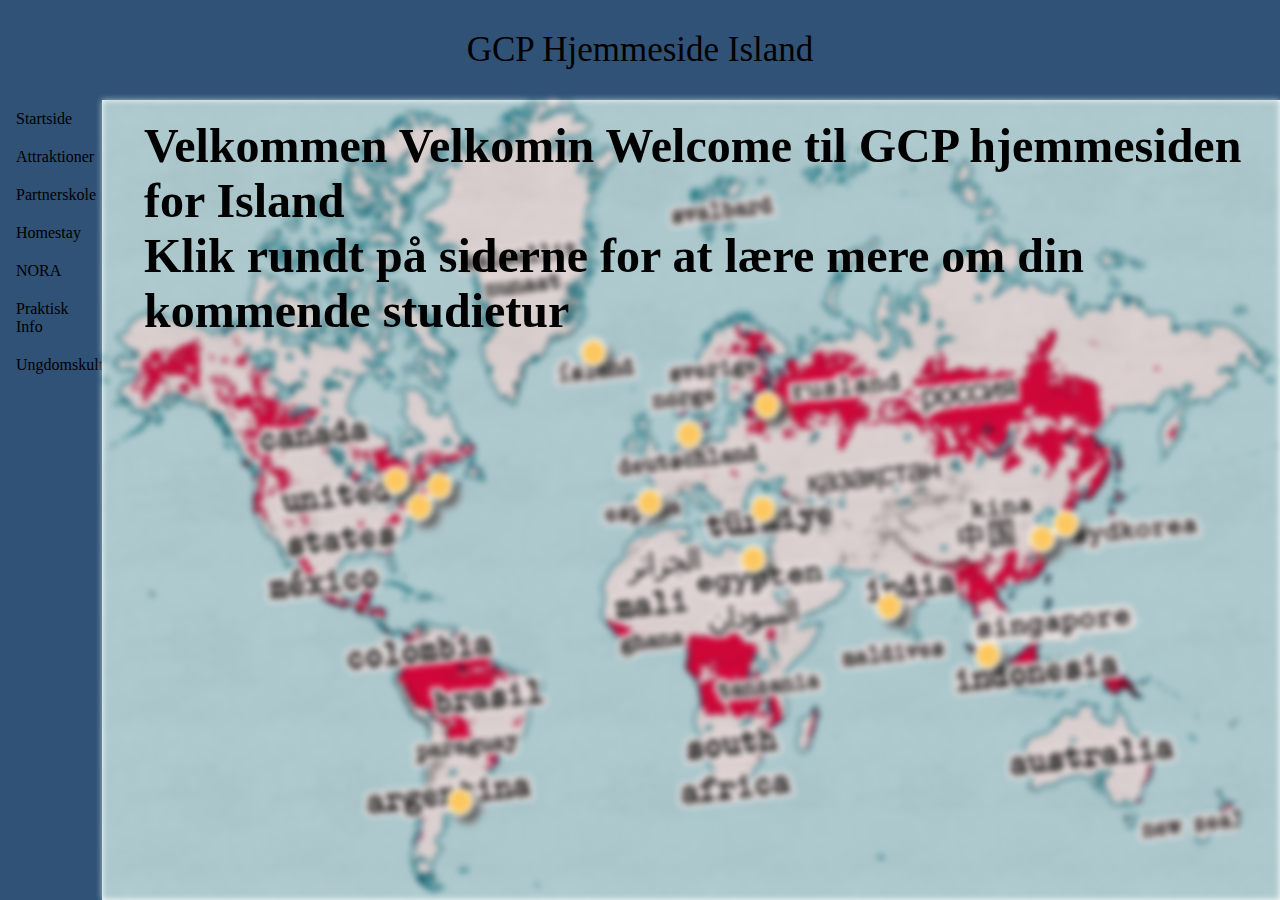
<file: index.html>
<html>
  <head>
      <center>


          <link rel="stylesheet" href="style.css">

  <ul>
     <li><a href="index.html">Startside</a></li>
     <li><a href="attraktioner.html">Attraktioner</a></li>
     <li><a href="partnerskole.html">Partnerskole</a></li>
     <li><a href="Homestay.html">Homestay</a></li>
     <li><a href="NORA.html">NORA</a></li>
     <li><a href="Praktiskinfo.html">Praktisk Info</a></li>
     <li><a href="Ungdomskultur.html">Ungdomskultur</a></li>
  </ul>

          <div class="header">
             GCP Hjemmeside Island
           </div>


</head>

<body>

    <img style="float:left; margin-left:8%;filter: blur(3px);"src="GCP_destinationer.jpg" alt="GCPkort" width="92%" height="800">
    <div class="top-left">Velkommen Velkomin Welcome til GCP hjemmesiden for Island<br>Klik rundt på siderne for at lære mere om din kommende studietur</div>

  </body>

</html>
</file>
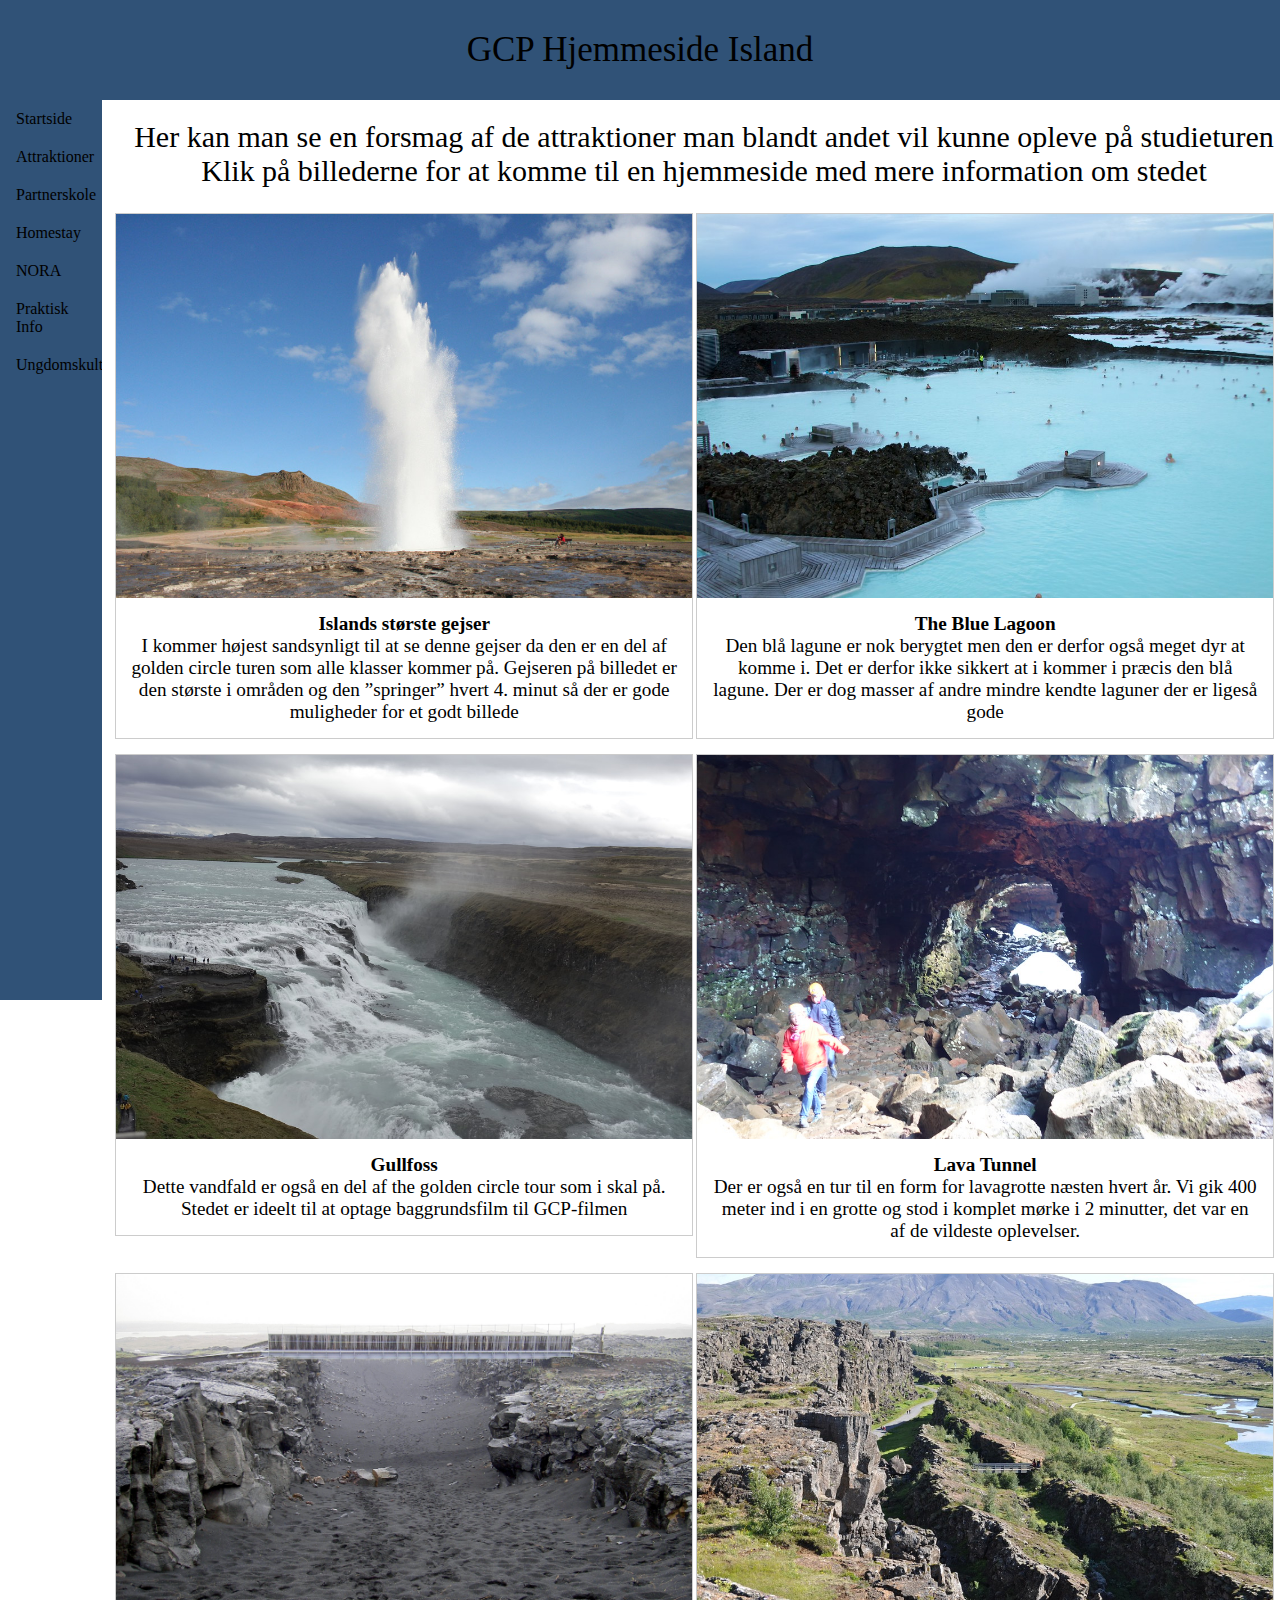
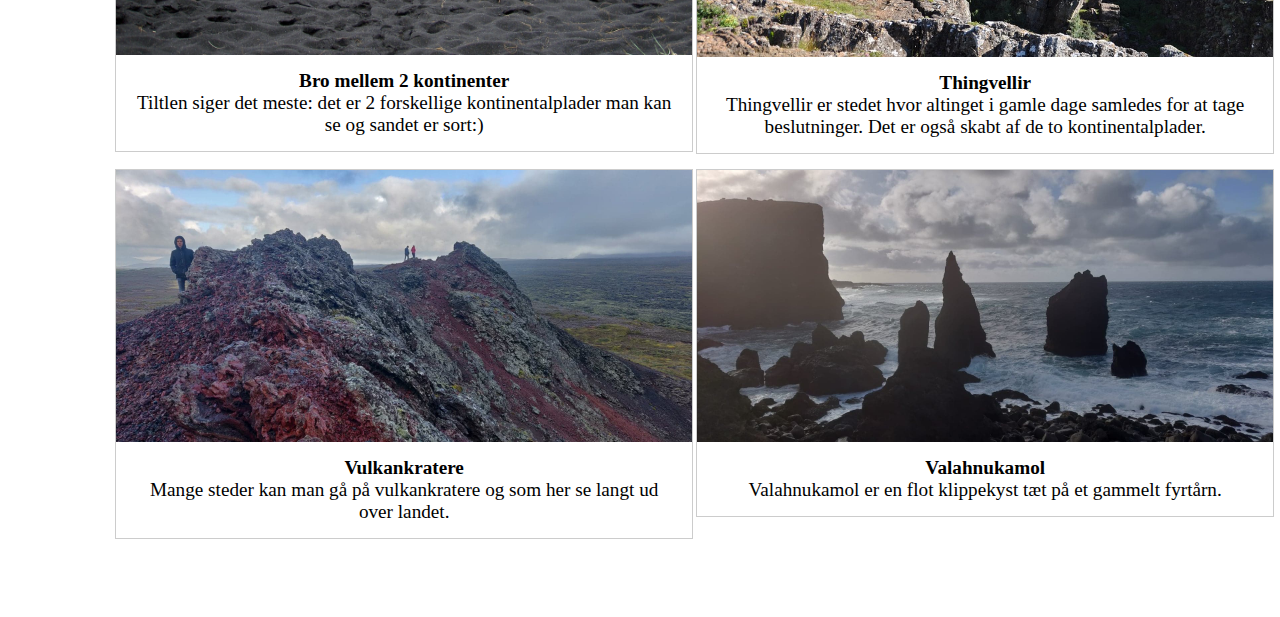
<file: attraktioner.html>
<html>

<head>

  <ul>
     <li><a href="index.html">Startside</a></li>
     <li><a href="attraktioner.html">Attraktioner</a></li>
     <li><a href="partnerskole.html">Partnerskole</a></li>
     <li><a href="Homestay.html">Homestay</a></li>
     <li><a href="NORA.html">NORA</a></li>
     <li><a href="Praktiskinfo.html">Praktisk Info</a></li>
     <li><a href="Ungdomskultur.html">Ungdomskultur</a></li>
  </ul>

  <div class="header">
   GCP Hjemmeside Island
  </div>
  <center>
    <big>

  <link rel="stylesheet" href="style.css">

</head>
  <body>
    <style>

    div.gallery {
  border: 1px solid #ccc;
  float: left;
  width: 45%;
  margin-right: 3px;
  margin-top: 5px;
  margin-bottom: 10px;
}

div.gallery:hover {
  border: 1px solid #777;
}

div.gallery img {
  width: 100%;
  height: auto;
}

div.desc {
  padding: 15px;
  text-align: center;
}
div.tekstfelt{
  font-size: 30px;
  text-align: center;
  margin: 20px 0px;
  margin-left: 10%;
}
    </style>

<div class="tekstfelt">
  Her kan man se en forsmag af de attraktioner man blandt andet vil kunne opleve på studieturen
  <br>
  Klik på billederne for at komme til en hjemmeside med mere information om stedet
</div>

    <div class="gallery" style="margin-left:9%;">
        <a target="_blank" href="https://www.icelandtravel.is/attractions/geysir/">
          <img src="geyser.jpg" alt="geyser" width="600" height="400">
        </a>
        <div class="desc"><b>Islands største gejser</b> <br>
I kommer højest sandsynligt til at se denne gejser da den er en del af golden circle turen
som alle klasser kommer på. Gejseren på billedet er den største i områden og den ”springer”
hvert 4. minut så der er gode muligheder for et godt billede
</div>
    </div>

    <div class="gallery">
        <a target="" href="https://www.bluelagoon.com/">
          <img src="lagune.jpg" alt="" width="600" height="400">
        </a>
        <div class="desc"><b>The Blue Lagoon</b> <br>
Den blå lagune er nok berygtet men den er derfor også meget dyr at komme i. Det er derfor ikke
sikkert at i kommer i præcis den blå lagune. Der er dog masser af andre mindre kendte laguner der er ligeså gode
</div>
    </div>

    <div class="gallery" style="margin-left:9%;">
      <a target="" href="http://gullfoss.is/">
        <img src="vandfald.jpg" alt="" width="600" height="400">
      </a>
      <div class="desc"><b>Gullfoss</b> <br>
Dette vandfald er også en del af the golden circle tour som i skal på. Stedet er ideelt til at optage baggrundsfilm til GCP-filmen
</div>
    </div>

    <div class="gallery">
      <a target="_blank" href="https://thelavatunnel.is/">
        <img src="lavacave.jpg" alt="" width="600" height="400">
      </a>
      <div class="desc"><b>Lava Tunnel</b> <br>
Der er også en tur til en form for lavagrotte næsten hvert år. Vi gik 400 meter ind i en grotte og stod i komplet mørke i 2 minutter, det var en af de vildeste oplevelser.
</div>
    </div>

    <div class="gallery" style="margin-left:9%;">
      <a target="" href="https://www.visitreykjanes.is/en/inspiration/towns/town/index/place/bridge-between-continents">
        <img src="bro mellem.jpg" alt="" width="600" height="400">
      </a>
      <div class="desc"><b>Bro mellem 2 kontinenter</b> <br>
Tiltlen siger det meste: det er 2 forskellige kontinentalplader man kan se og sandet er sort:)
</div>
    </div>
    <br>
    <div class="gallery">
      <a target="_blank" href="https://guidetoiceland.is/travel-iceland/drive/thingvellir">
        <img src="tinget.jpg" alt="" width="600" height="400">
      </a>
      <div class="desc"><b>Thingvellir</b> <br>
Thingvellir er stedet hvor altinget i gamle dage samledes for at tage beslutninger. Det er også skabt af de to kontinentalplader.
</div>
    </div>

    <div class="gallery" style="margin-left:9%;">
      <a target="" href="">
        <img src="rød vulkan.jpg" alt="" width="600" height="400">
      </a>
      <div class="desc"><b>Vulkankratere</b> <br>

Mange steder kan man gå på vulkankratere og som her se langt ud over landet.

</div>
    </div>
    <br>
    <div class="gallery" style="margin-bottom:100px;">
      <a target="_blank" href="">
        <img src="vandogsten.jpg" alt="" width="600" height="400">
      </a>
      <div class="desc"><b>Valahnukamol</b>
<br>
Valahnukamol er en flot klippekyst tæt på et gammelt fyrtårn.
</div>




  </body>
</html>
</file>
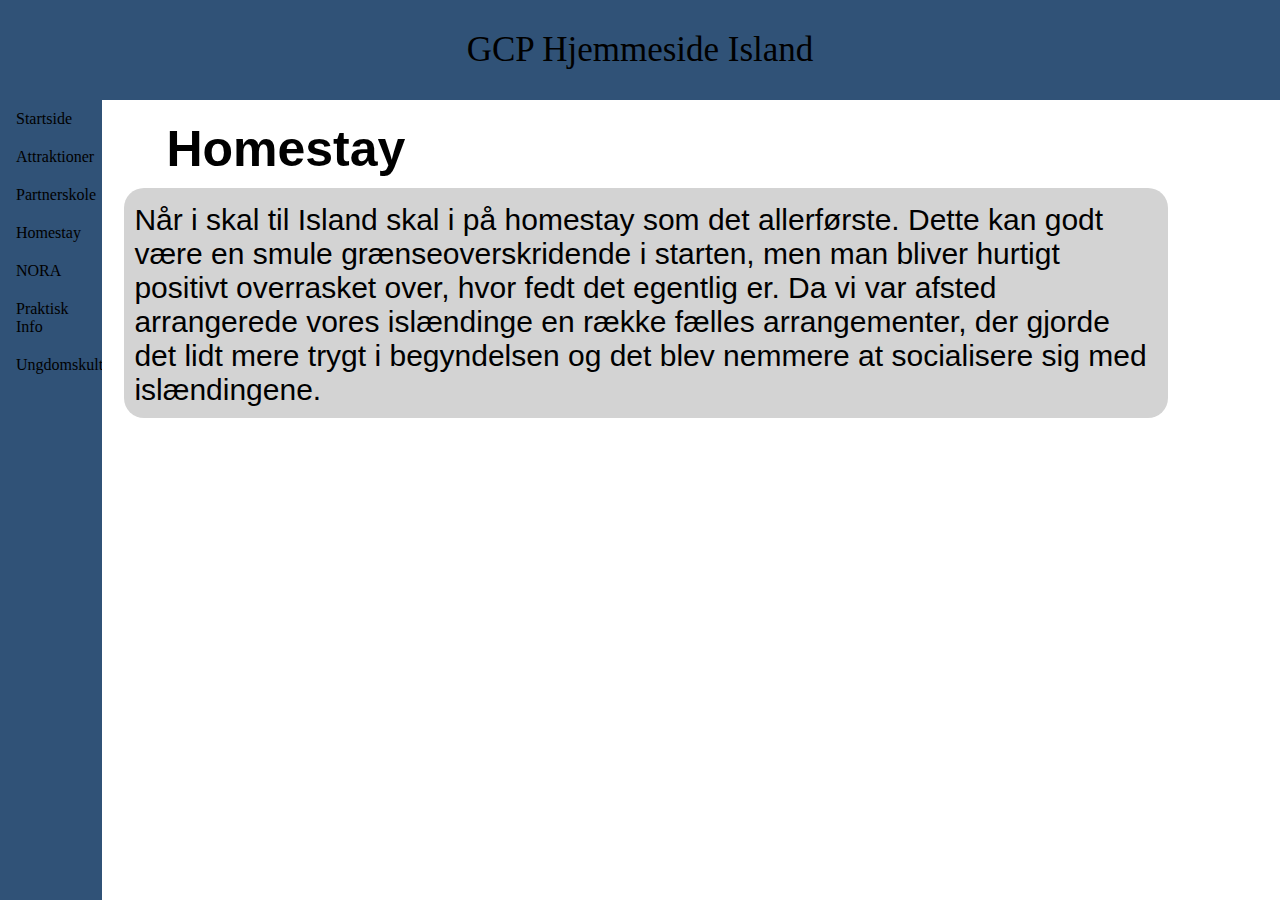
<file: Homestay.html>
<html>

<head>


  <ul>
     <li><a href="index.html">Startside</a></li>
     <li><a href="attraktioner.html">Attraktioner</a></li>
     <li><a href="partnerskole.html">Partnerskole</a></li>
     <li><a href="Homestay.html">Homestay</a></li>
     <li><a href="NORA.html">NORA</a></li>
     <li><a href="Praktiskinfo.html">Praktisk Info</a></li>
     <li><a href="Ungdomskultur.html">Ungdomskultur</a></li>
  </ul>
  <div class="header">
   GCP Hjemmeside Island
  </div>
<link rel="stylesheet" href="style.css">

  <center> <big>


</head>
<body>

  <div class="sideoverskrifter">
  Homestay
  </div>
<br><br><br><br>
  <div class="skoleinfo">
    Når i skal til Island skal i på homestay som det allerførste.
        Dette kan godt være en smule grænseoverskridende i starten, men
         man bliver hurtigt positivt overrasket over, hvor fedt det egentlig er.
          Da vi var afsted arrangerede vores islændinge en række fælles arrangementer,
           der gjorde det lidt mere trygt i begyndelsen og
           det blev nemmere at socialisere sig med islændingene.
  </div>
</body>
</file>
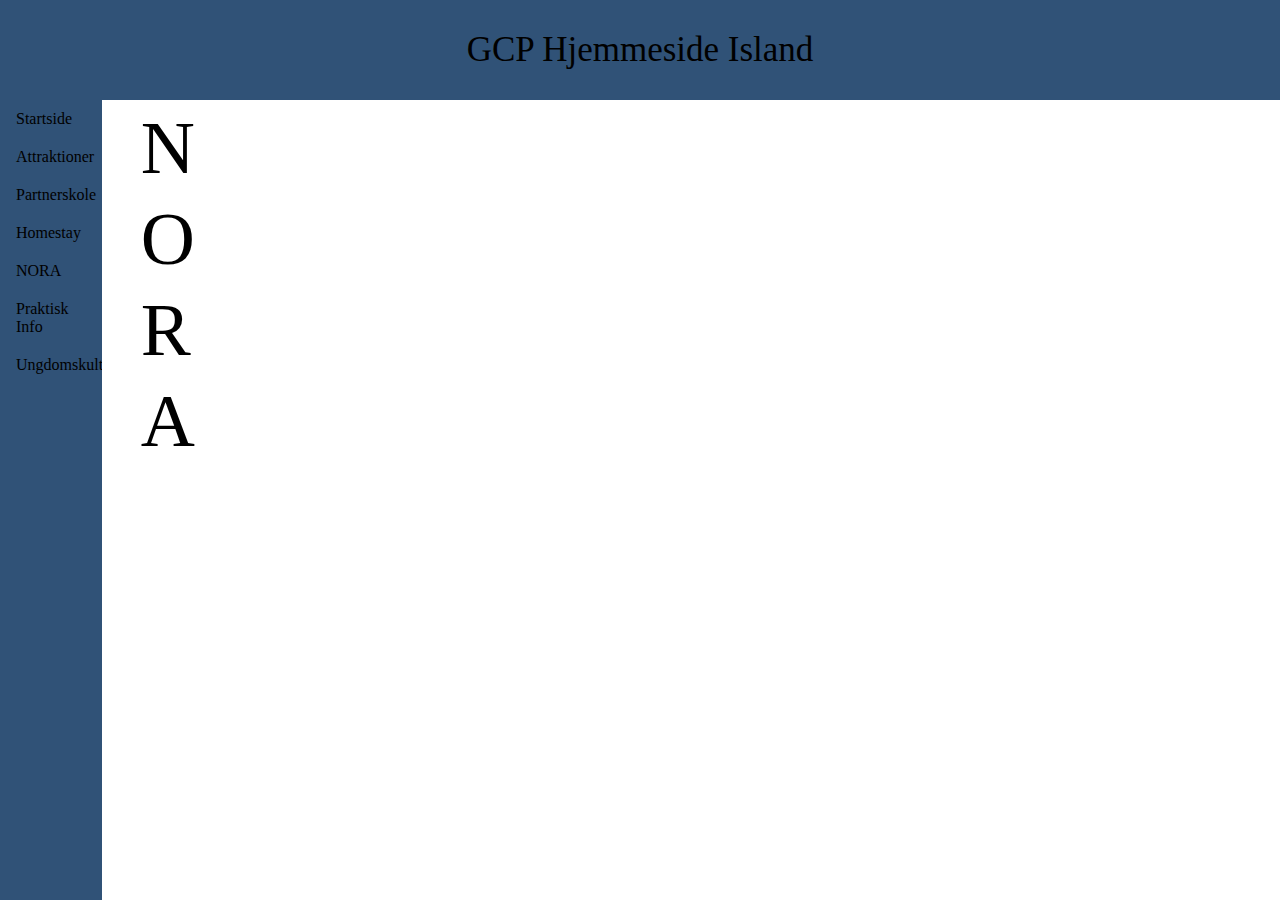
<file: NORA.html>
<!DOCTYPE html>
<html lang="en" dir="ltr">
  <head>
  <link rel="stylesheet" href="style.css">

    <ul>
       <li><a href="index.html">Startside</a></li>
       <li><a href="attraktioner.html">Attraktioner</a></li>
       <li><a href="partnerskole.html">Partnerskole</a></li>
       <li><a href="Homestay.html">Homestay</a></li>
       <li><a href="NORA.html">NORA</a></li>
       <li><a href="Praktiskinfo.html">Praktisk Info</a></li>
       <li><a href="Ungdomskultur.html">Ungdomskultur</a></li>
    </ul>

    <div class="header">
       GCP Hjemmeside Island
     </div>

  </head>

<div class="NORA">
  N
</div>
  </div>
<div class="NORA">
  O
</div>
<div class="NORA">
  R
</div>
<div class="NORA">
  A
</div>

  <body>

  </body>
</html>
</file>
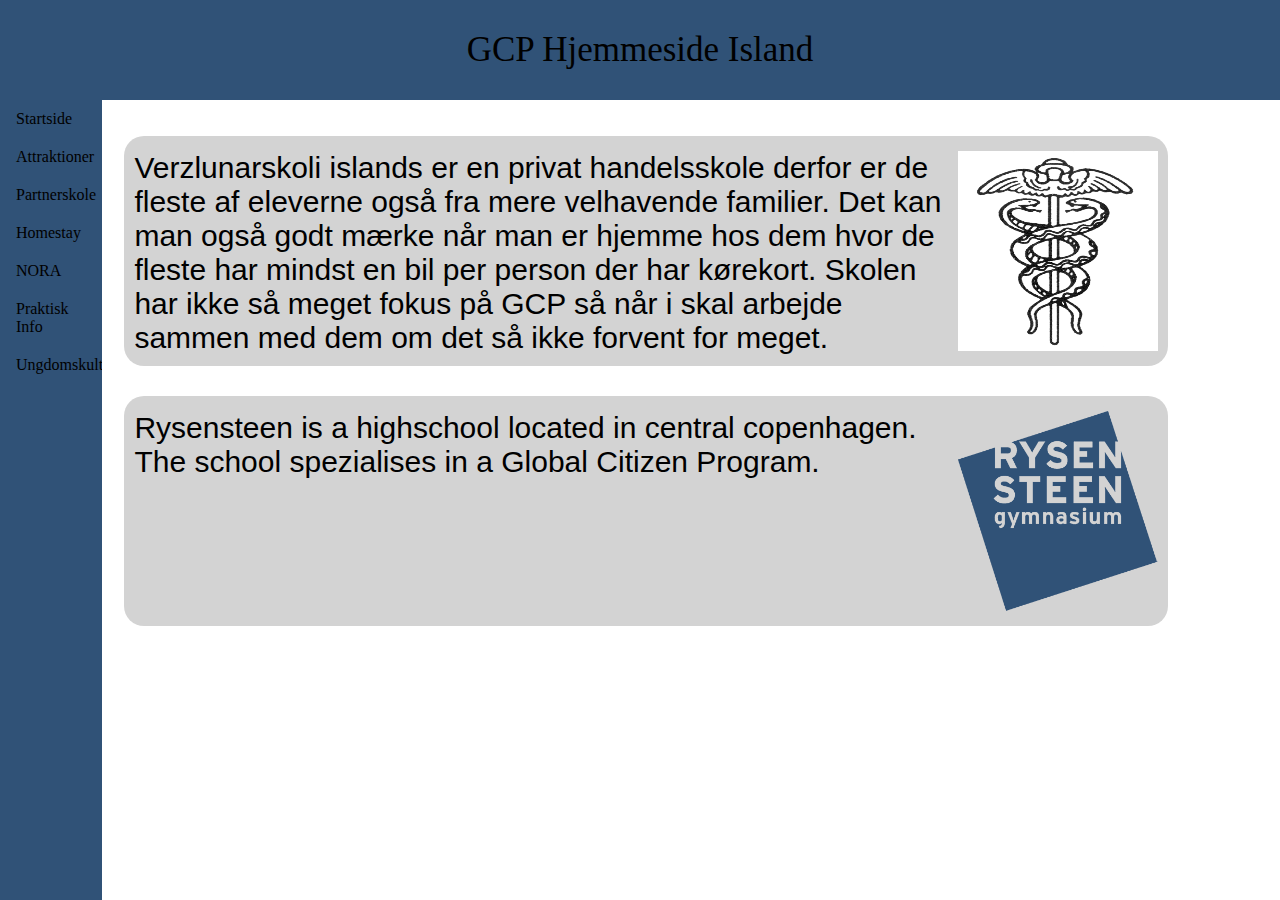
<file: partnerskole.html>
<!DOCTYPE html>
<html lang="en" dir="ltr">
  <head>

  <link rel="stylesheet" href="style.css">

    <ul>
       <li><a href="index.html">Startside</a></li>
       <li><a href="attraktioner.html">Attraktioner</a></li>
       <li><a href="partnerskole.html">Partnerskole</a></li>
       <li><a href="Homestay.html">Homestay</a></li>
       <li><a href="NORA.html">NORA</a></li>
       <li><a href="Praktiskinfo.html">Praktisk Info</a></li>
       <li><a href="Ungdomskultur.html">Ungdomskultur</a></li>
    </ul>

    <div class="header">
       GCP Hjemmeside Island
     </div>

  </head>
  <body>
    <br>

      <br>
      <center>

<div class="skoleinfo">
<div class="left">
Verzlunarskoli islands er en privat handelsskole derfor er de fleste af eleverne også fra mere velhavende familier.
Det kan man også godt mærke når man er hjemme hos dem hvor de fleste har mindst en bil per person der har kørekort.
Skolen har ikke så meget fokus på GCP så når i skal arbejde sammen med dem om det så ikke forvent for meget.
</div>
<div class="right">
  <a style="float:right;"href="https://www.verslo.is/">
    <img src="verslo logo.jpg" alt="verslo logo" width="200" height="200">
  </a>
</div>

</div>


<div class="skoleinfo">
  <div class="left">
Rysensteen is a highschool located in central copenhagen. The school spezialises in a Global Citizen Program.
</div>

<div class="right">
  <a style="float:right;position:absolute;" href="https://rysensteen.dk">
    <img src="rys logo.png" alt="rys logo" width="200" height="200">
  </a>
</div>

</div>


  </body>
</html>
</file>
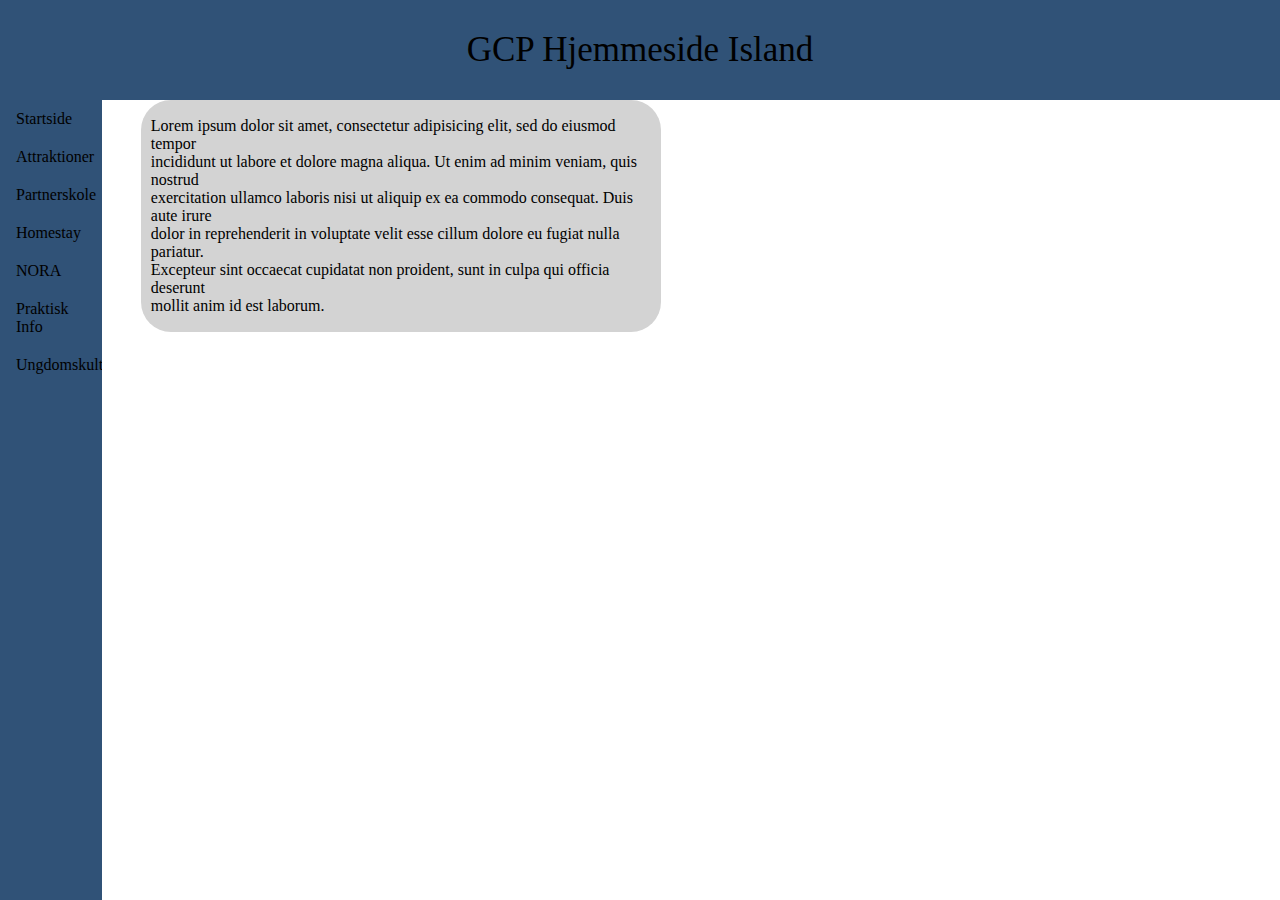
<file: Praktisk info.html>
<!DOCTYPE html>
<html lang="en" dir="ltr">
  <head>

  <link rel="stylesheet" href="style.css">

    <ul>
       <li><a href="index.html">Startside</a></li>
       <li><a href="attraktioner.html">Attraktioner</a></li>
       <li><a href="partnerskole.html">Partnerskole</a></li>
       <li><a href="Homestay.html">Homestay</a></li>
       <li><a href="NORA.html">NORA</a></li>
       <li><a href="Praktiskinfo.html">Praktisk Info</a></li>
       <li><a href="Ungdomskultur.html">Ungdomskultur</a></li>
    </ul>
    <div class="header">
       GCP Hjemmeside Island
     </div>
  </head>
  <body>
<div class="brødtekst">
  <p>Lorem ipsum dolor sit amet, consectetur adipisicing elit, sed do eiusmod tempor <br>
    incididunt ut labore et dolore magna aliqua. Ut enim ad minim veniam, quis nostrud <br>
    exercitation ullamco laboris nisi ut aliquip ex ea commodo consequat. Duis aute irure <br>
    dolor in reprehenderit in voluptate velit esse cillum dolore eu fugiat nulla pariatur. <br>
    Excepteur sint occaecat cupidatat non proident, sunt in culpa qui officia deserunt <br>
    mollit anim id est laborum.</p>
</div>



  </body>
</html>
</file>
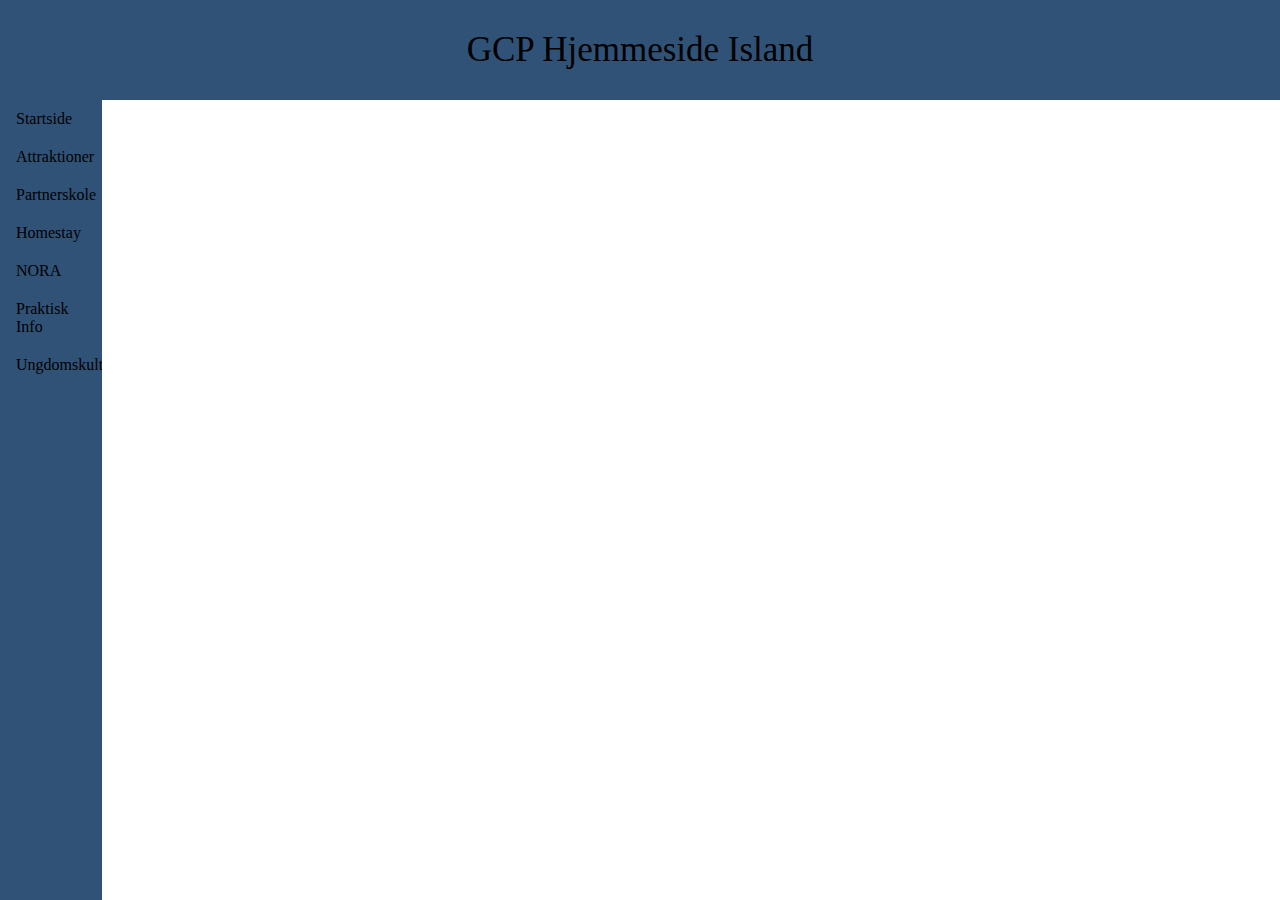
<file: Praktisk_info.html>
<!DOCTYPE html>
<html lang="en" dir="ltr">
  <head>

  <link rel="stylesheet" href="style.css">
<div class="">
    <ul>
       <li><a href="index.html">Startside</a></li>
       <li><a href="attraktioner.html">Attraktioner</a></li>
       <li><a href="partnerskole.html">Partnerskole</a></li>
       <li><a href="Homestay.html">Homestay</a></li>
       <li><a href="NORA.html">NORA</a></li>
       <li><a href="Praktisk_info.html">Praktisk Info</a></li>
       <li><a href="Ungdomskultur.html">Ungdomskultur</a></li>
    </ul>
</div>
    <div class="header">
       GCP Hjemmeside Island
     </div>

  </head>
  <body>




  </body>
</html>
</file>
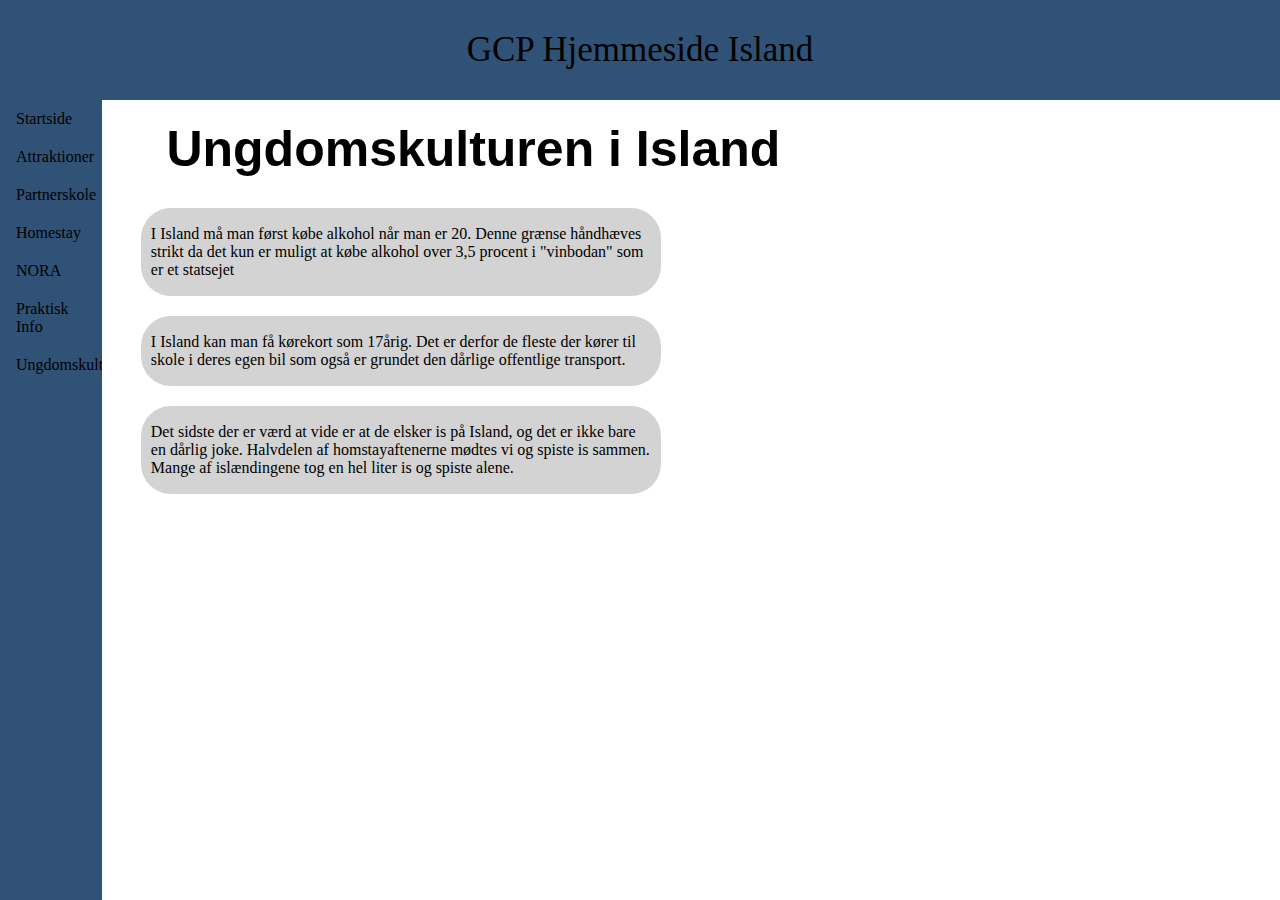
<file: Ungdomskultur.html>
<!DOCTYPE html>
<html lang="en" dir="ltr">
  <head>
      <link rel="stylesheet" href="style.css">

      <ul>
         <li><a href="index.html">Startside</a></li>
         <li><a href="attraktioner.html">Attraktioner</a></li>
         <li><a href="partnerskole.html">Partnerskole</a></li>
         <li><a href="Homestay.html">Homestay</a></li>
         <li><a href="NORA.html">NORA</a></li>
         <li><a href="Praktiskinfo.html">Praktisk Info</a></li>
         <li><a href="Ungdomskultur.html">Ungdomskultur</a></li>
      </ul>
      <div class="header">
         GCP Hjemmeside Island
       </div>
  </head>
  <body>
    <div class="sideoverskrifter">
     Ungdomskulturen i Island
    </div>
<br><br><br><br><br><br>
    <div class="brødtekst">
      <p>I Island må man først købe alkohol når man er 20.
        Denne grænse håndhæves strikt da det kun er muligt at købe alkohol over 3,5 procent i "vinbodan" som er et statsejet  </p>
    </div>
<br><br><br><br><br><br>
    <div class="brødtekst">
      <p>I Island kan man få kørekort som 17årig.
        Det er derfor de fleste der kører til skole i deres egen bil som også er grundet den dårlige offentlige transport.
       </p>
       </div>
       <br><br><br><br><br>

         <div class="brødtekst">
             <p>Det sidste der er værd at vide er at de elsker is på Island, og det er ikke bare en dårlig joke.
               Halvdelen af homstayaftenerne mødtes vi og spiste is sammen. Mange af islændingene tog en hel liter is og spiste alene.
              </p>
    </div>
  </body>
</html>
</file>
<file: style.css>
body{background-color: powerblue;
}

h1{
  color: red;
  font-family: sans-serif;
}
body {
  margin: 0;
}

ul {
  list-style: none;
  list-style-type: none;
  margin: 0;
  padding-top: 100px;
  width: 8%;
  background-color: #305277;
  position: fixed;
  height: 100%;
  overflow: auto;
  text-align: left;
  -webkit-padding-start:0;
}

li a {
  display: block;
  color: #000;
  padding: 10px 16px;
  text-decoration: none;
}

li a.active {
  background-color: #4CAF50;
  color: white;
}

li a:hover:not(.active) {
  background-color: #555;
  color: white;
}


.header {
  background-color: #305277;
  padding: 30px;
  text-align: center;
  font-size: 35px;
}

.top-left {
  position: absolute;
  top: 8px;
  left: 16px;
  float:left;
  margin-left: 10%;
  margin-top: 110px;
  font-size: 300%;
  font-weight: 900;
  text-align: left;
  }

div.sideoverskrifter{
margin-top: 20px;
margin-left: 13%;
font-weight: bold;
font-family: sans-serif;
font-size: 50px;
float: left;
}

div.brødtekst{
float: left;
margin-left: 11%;
width:500px;
background-color: #D3D3D3;
border-radius: 30px;
padding: 1px 10px;
}

div.NORA{
margin: 5px;
margin-left: 11%;
font-size: 75px;
}

.huskeliste{
margin-left: 13%
}

div.skoleinfo{
background-color: #D3D3D3;
width: 80%;
height: 200px;
border-radius: 20px;
text-align: left;
margin-left: 1%;
font-size: 30px;
font-family: sans-serif;
padding: 15px 10px;
margin-bottom: 30px;

}
div.left{
  float:left;
  width: 80%;
}
div.right{
  float:right;
  height: 200px;
  width: 200px;
}
</file>
